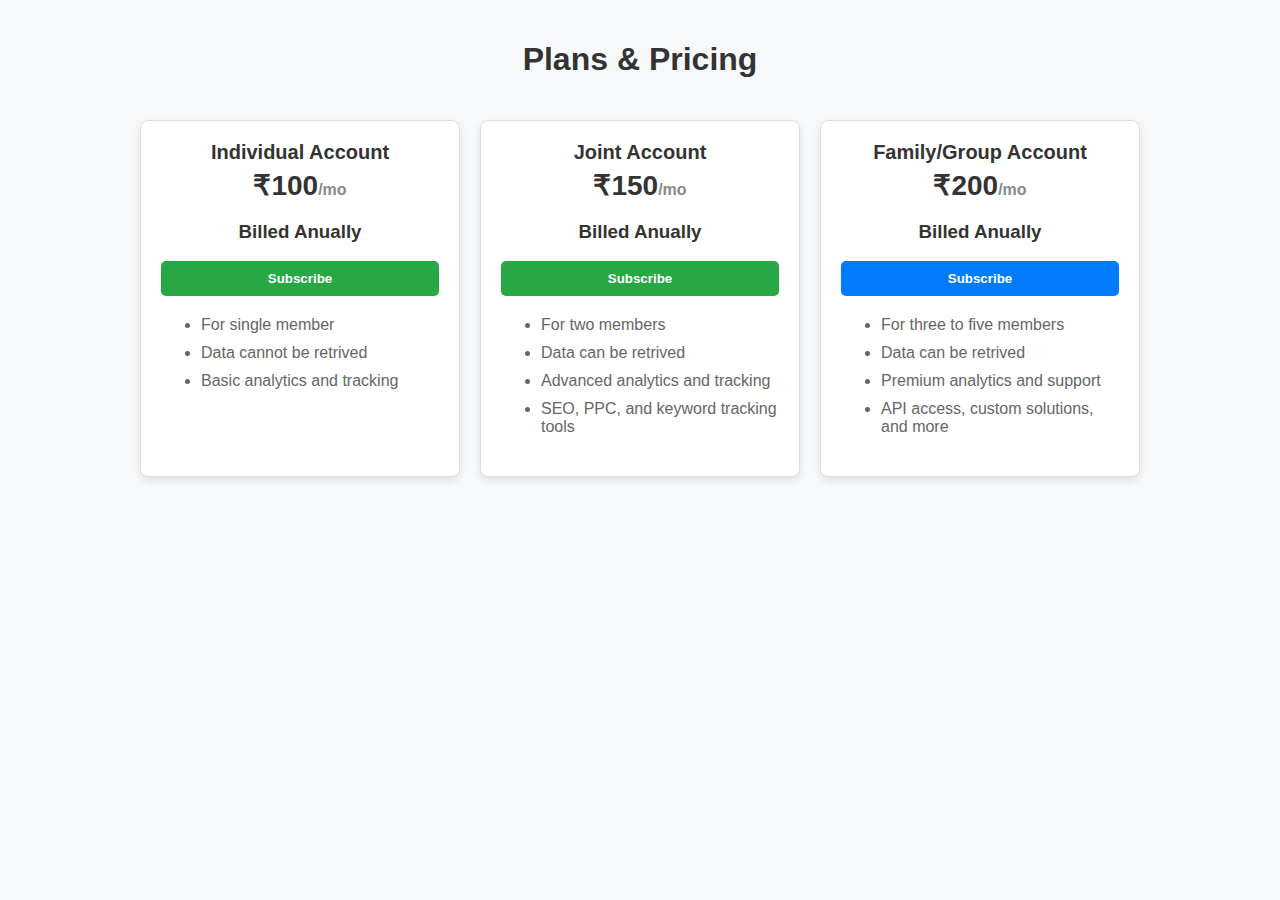
<file: templates/pricing.html>
<!DOCTYPE html>
<html lang="en">
<head>
    <meta charset="UTF-8">
    <meta name="viewport" content="width=device-width, initial-scale=1.0">
    <title>Plans & Pricing</title>
    <style>
        /* General Page Styling */
        body {
            font-family: Arial, sans-serif;
            background-color: #f8f9fa;
            color: #333;
            margin: 0;
            padding: 20px;
            display: flex;
            flex-direction: column;
            align-items: center;
        }

        /* Title and Toggle */
        .pricing-header {
            text-align: center;
            margin-bottom: 20px;
        }

        .toggle-container {
            display: flex;
            align-items: center;
            gap: 5px;
            font-size: 14px;
            color: #333;
        }

        .toggle-container input[type="checkbox"] {
            transform: scale(1.2);
        }

        /* Pricing Plans Container */
        .pricing-plans {
            display: flex;
            gap: 20px;
            justify-content: center;
            max-width: 1000px;
            width: 100%;
        }

        /* Plan Box Styling */
        .plan-box {
            background-color: white;
            border: 1px solid #ddd;
            border-radius: 8px;
            box-shadow: 0px 4px 8px rgba(0, 0, 0, 0.1);
            width: 300px;
            padding: 20px;
            text-align: center;
        }

        /* Plan Titles and Prices */
        .plan-title {
            font-size: 20px;
            font-weight: bold;
            color: #333;
            margin-bottom: 5px;
        }

        .plan-price {
            font-size: 28px;
            font-weight: bold;
            color: #333;
        }

        .plan-price small {
            font-size: 16px;
            color: #888;
        }

        /* Try Button and Subscribe Button */
        .btn-try, .btn-subscribe {
            display: block;
            width: 100%;
            margin: 15px 0;
            padding: 10px;
            border-radius: 5px;
            font-weight: bold;
            cursor: pointer;
            color: white;
            border: none;
        }

        .btn-try {
            background-color: #28a745; /* Green color */
        }

        .btn-subscribe {
            background-color: #007bff; /* Blue color */
        }

        /* Features List */
        .features-list {
            text-align: left;
            margin: 20px 0;
            color: #666;
        }

        .features-list li {
            margin: 10px 0;
        }
    </style>
</head>
<body>
    <div class="pricing-header">
        <h1>Plans & Pricing</h1>
    </div>

    <div class="pricing-plans">
        <!-- induvidual Plan -->
        <div class="plan-box">
            <div class="plan-title">Individual Account</div>
            <div class="plan-price">₹100<small>/mo</small></div>
            <center><h3>Billed Anually</h3></center>
            <button class="btn-try">Subscribe</button>
            <ul class="features-list">
                <li>For single member</li>
                <li>Data cannot be retrived</li>
                <li>Basic analytics and tracking</li>
            </ul>
        </div>

        <!-- Joint Plan -->
        <div class="plan-box">
            <div class="plan-title">Joint Account</div>
            <div class="plan-price">₹150<small>/mo</small></div>
            <center><h3>Billed Anually</h3></center>
            <button class="btn-try">Subscribe</button>
            <ul class="features-list">
                <li>For two members</li>
                <li>Data can be retrived</li>
                <li>Advanced analytics and tracking</li>
                <li>SEO, PPC, and keyword tracking tools</li>
            </ul>
        </div>

        <!-- Family Plan -->
        <div class="plan-box">
            <div class="plan-title">Family/Group Account</div>
            <div class="plan-price">₹200<small>/mo</small></div>
            <center><h3>Billed Anually</h3></center>
            <button class="btn-subscribe">Subscribe</button>
            <ul class="features-list">
                <li>For three to five members</li>
                <li>Data can be retrived</li>
                <li>Premium analytics and support</li>
                <li>API access, custom solutions, and more</li>
            </ul>
        </div>
    </div>
</body>
</html>
</file>
